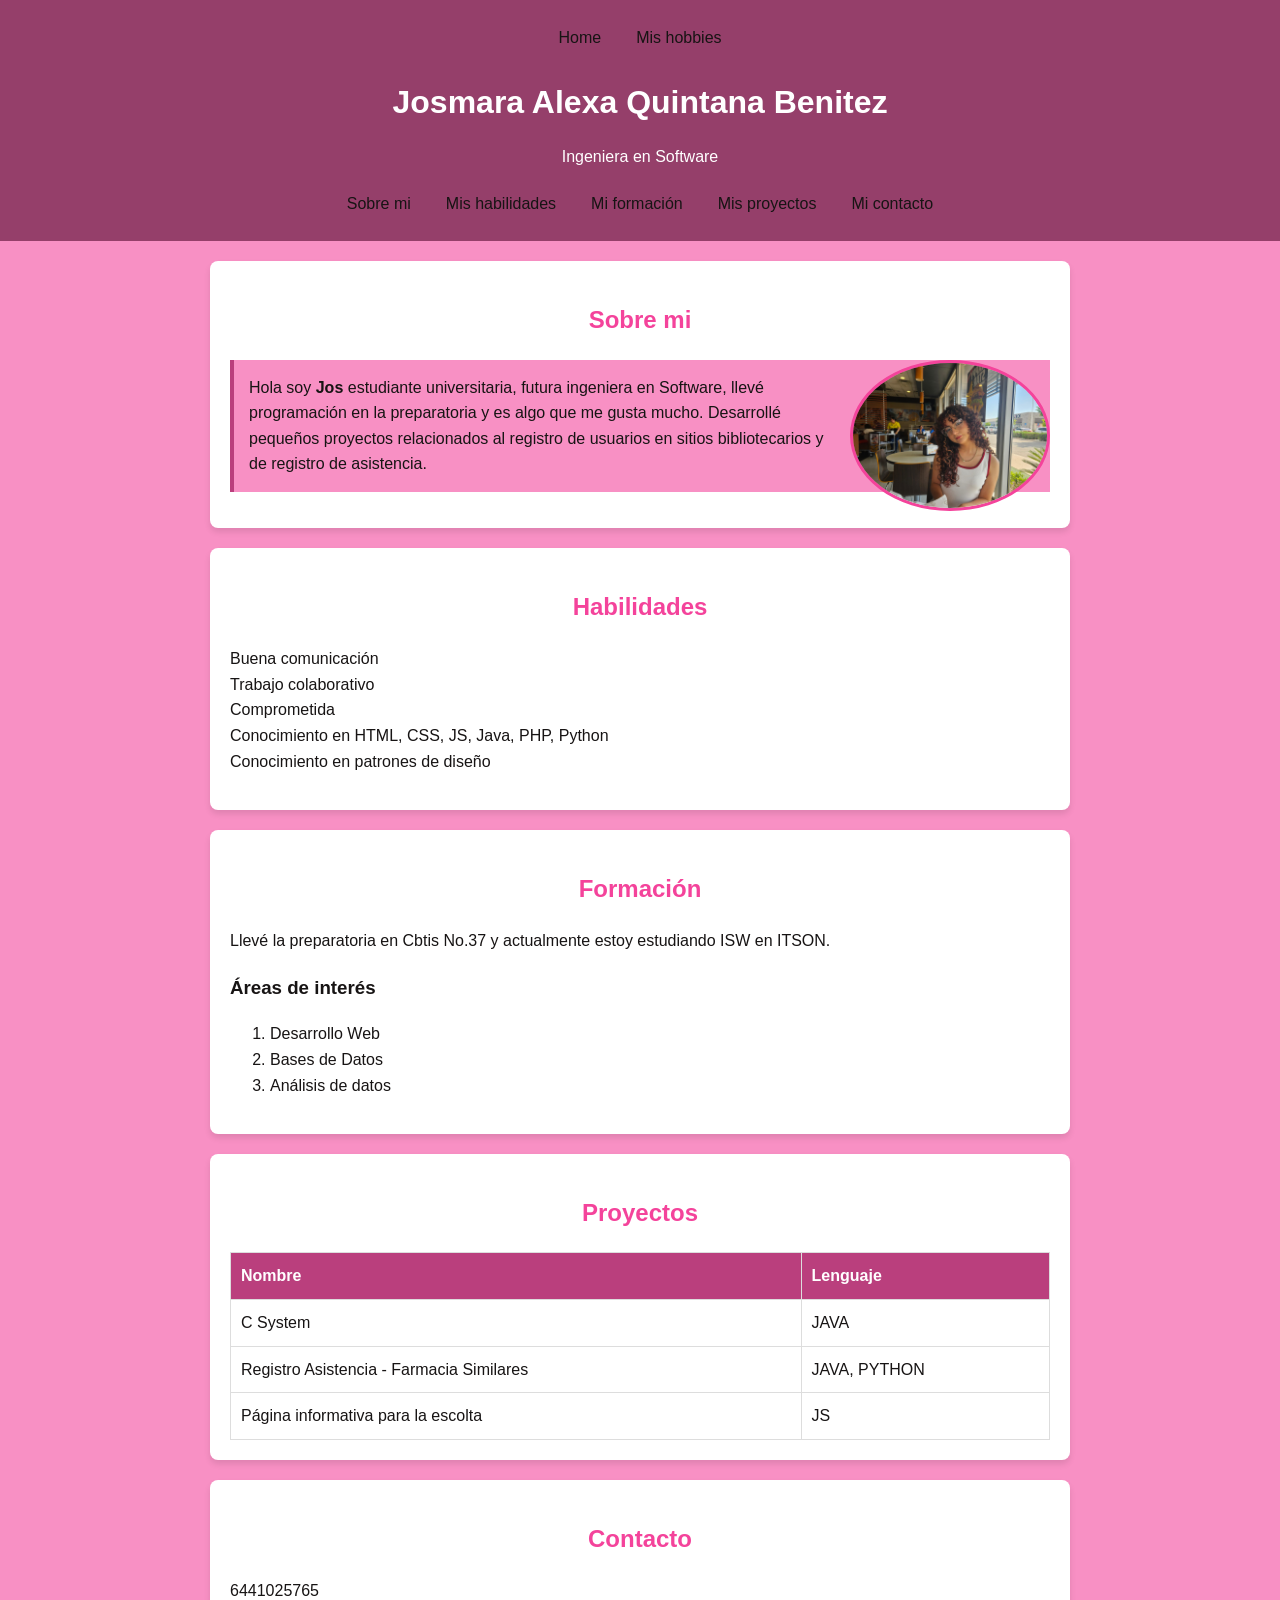
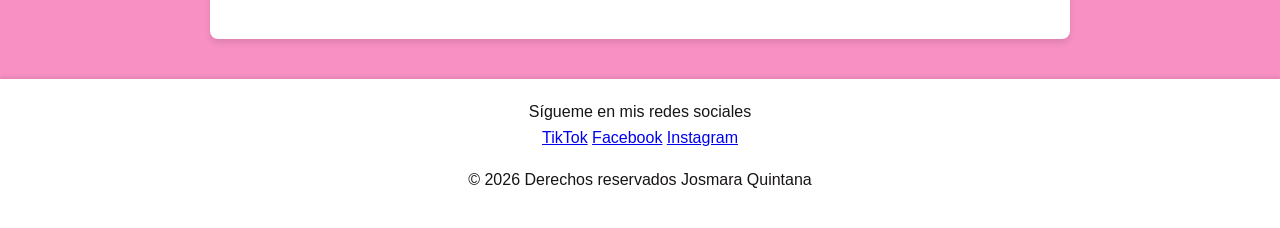
<file: src/main/resources/static/index.html>
<!DOCTYPE html>
<html lang="es">
<head>
    <meta charset="UTF-8">
    <meta name="viewport" content="width=device-width, initial-scale=1.0">
    <meta name="description" content="Portafolio personal de una Ingeniera en Software">
    <meta name="keywords" content="portafolio, ingeniera, software, desarrolador web">
    <meta name="author" content="Josmara Alexa Quintana Benitez">
    <meta name="robots" content="index, follow">
    <link rel="icon" type="image/ico" href="icono.ico">
    <link rel="stylesheet" href="./CSS/styles.css">
    <title>Mi Portafolio</title>
</head>
<body>
<header>
    <nav id="negacion-general">
        <a href="index.html">Home</a>
        <a href="hobbies.html">Mis hobbies</a>
    </nav>
    <h1>Josmara Alexa Quintana Benitez</h1>
    <p class="parrafo-titulo">Ingeniera en Software</p>

    <nav id="navegacion-pagina">
        <a href="#sobre-mi">Sobre mi</a>
        <a href="#habilidades">Mis habilidades</a>
        <a href="#formacion">Mi formación</a>
        <a href="#proyectos">Mis proyectos</a>
        <a href="#contacto">Mi contacto</a>
    </nav>
</header>

<main>
    <article id="sobre-mi">
        <h2>Sobre mi</h2>
        <img class="foto-usuario" src="yop.jpg" alt="Foto de Josmara Quintana" width="200">
        <p class="destacado">
            Hola soy <strong>Jos</strong> estudiante universitaria, futura ingeniera en Software,
            llevé programación en la preparatoria y es algo que me gusta mucho. Desarrollé pequeños proyectos
            relacionados al registro de usuarios en sitios bibliotecarios y de registro de asistencia.
        </p>
    </article>

    <section id="habilidades">
        <h2>Habilidades</h2>
        <p id="habi">
            Buena comunicación<br>
            Trabajo colaborativo<br>
            Comprometida<br>
            Conocimiento en HTML, CSS, JS, Java, PHP, Python<br>
            Conocimiento en patrones de diseño<br>
        </p>
    </section>

    <section id="formacion">
        <h2>Formación</h2>
        <p id="for">Llevé la preparatoria en Cbtis No.37 y actualmente estoy estudiando ISW en ITSON.</p>
        <h3>Áreas de interés</h3>
        <ol>
            <li>Desarrollo Web</li>
            <li>Bases de Datos</li>
            <li>Análisis de datos</li>
        </ol>
    </section>

    <section id="proyectos">
        <h2>Proyectos</h2>
        <table class="tabla-bonita">
            <tr>
                <th>Nombre</th>
                <th>Lenguaje</th>
            </tr>
            <tr>
                <td>C System</td>
                <td>JAVA</td>
            </tr>
            <tr>
                <td>Registro Asistencia - Farmacia Similares</td>
                <td>JAVA, PYTHON</td>
            </tr>
            <tr>
                <td>Página informativa para la escolta</td>
                <td>JS</td>
            </tr>
        </table>
    </section>

    <section id="contacto">
        <h2>Contacto</h2>
        <p>6441025765</p>
    </section>
</main>

<footer id="pie-pagina">
    Sígueme en mis redes sociales
    <div>
        <a href="https://www.tiktok.com/@josk_delulu?_r=1&_t=ZS-99O9EH9o2fo" target="_blank">TikTok</a>
        <a href="https://www.facebook.com/share/19WdKUaUNr/" target="_blank">Facebook</a>
        <a href="https://www.instagram.com/alex_jossy_qb?igsi=MXM1azV4ems1NW1jNA==" target="_blank">Instagram</a>
    </div>
    <p>&copy; 2026 Derechos reservados Josmara Quintana</p>
</footer>
</body>
</html>
</file>
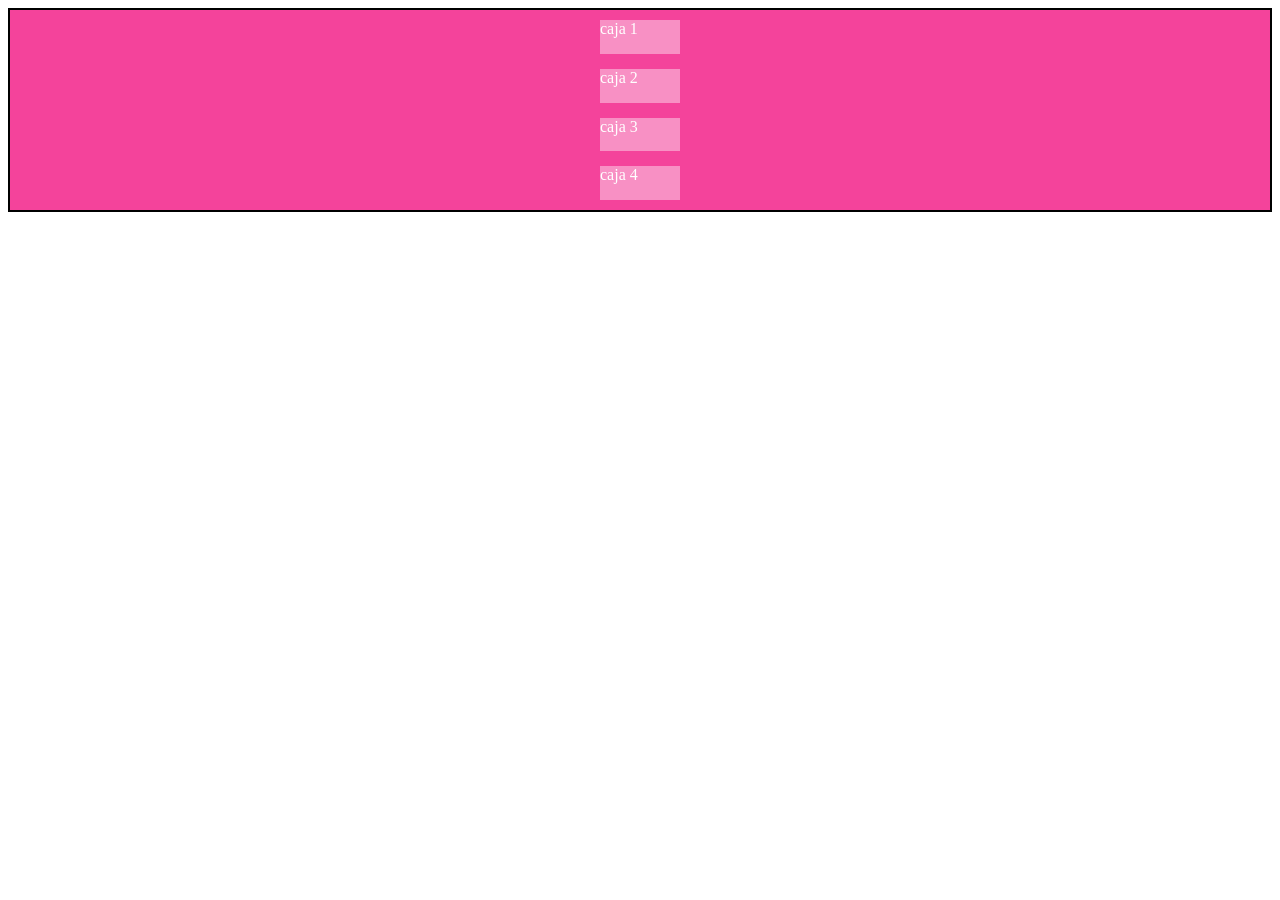
<file: src/main/resources/static/flexbox.html>
<!DOCTYPE html>
<html lang="en">
<head>
    <meta charset="UTF-8">
    <title>Demo flexbox</title>
    <style>
        .contenedor{
            border: 2px solid black;
            padding: 10px;
            background-color: #f4439b;
            display: flex;
            gap: 15px;
            height: 180px;
            justify-content: center;
            align-items: center;
            flex-direction: column;
        }
        .caja{
            width: 80px;
            height: 60px;
            background-color: #f890c4;
            color: white;
        }
    </style>
</head>
<body>
    <div class="contenedor">
            <div class="caja">caja 1</div>
            <div class="caja">caja 2</div>
            <div class="caja">caja 3</div>
            <div class="caja">caja 4</div>

    </div>

</body>
</html>
</file>
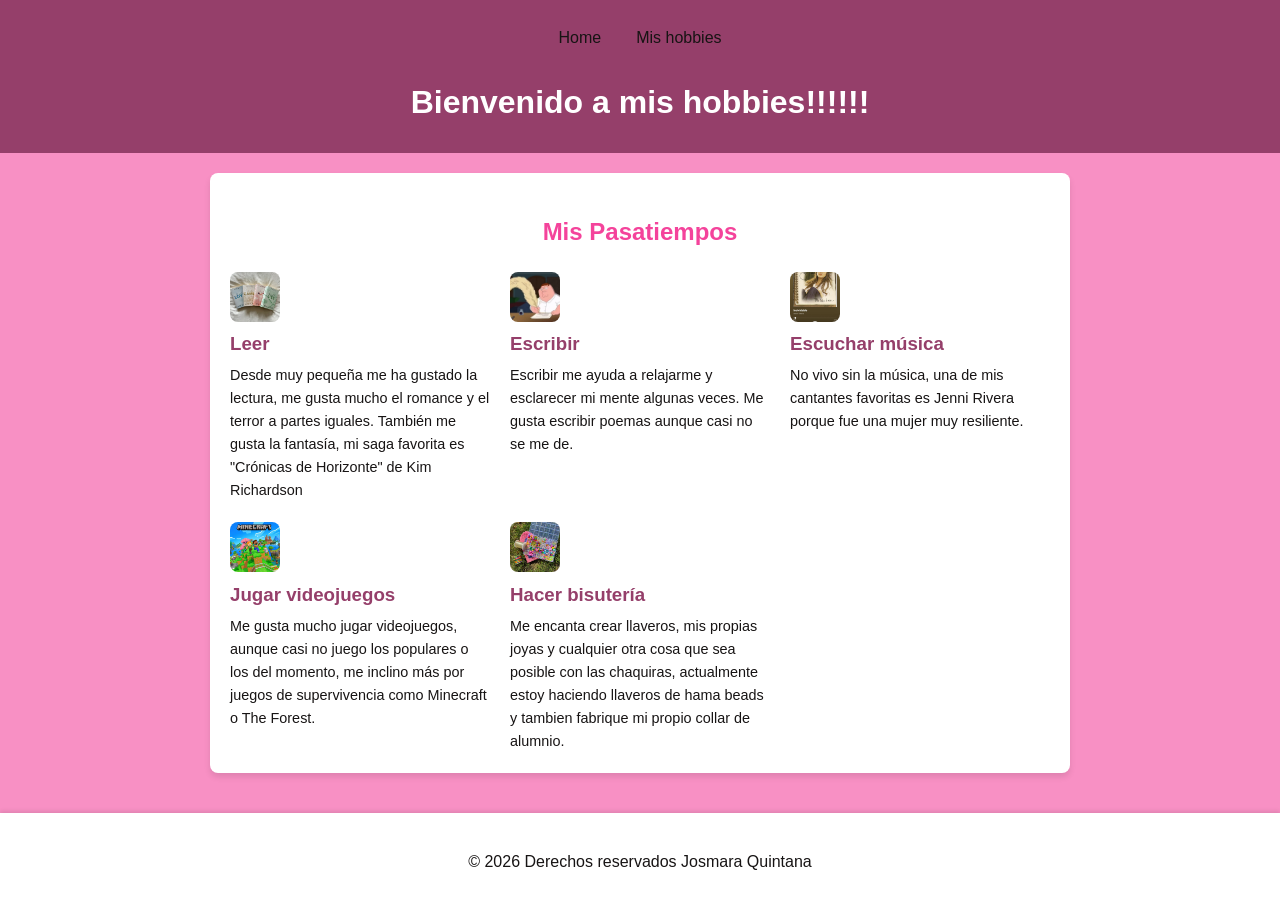
<file: src/main/resources/static/hobbies.html>
<!DOCTYPE html>
<html lang="es">
<head>
    <meta charset="UTF-8">
    <meta name="viewport" content="width=device-width, initial-scale=1.0">
    <link rel="stylesheet" href="./CSS/styles.css">
    <title>Hobbies de Jos</title>
</head>
<body>

<header>
    <nav id="negacion-general">
        <a href="index.html">Home</a>
        <a href="hobbies.html">Mis hobbies</a>
    </nav>
    <h1>Bienvenido a mis hobbies!!!!!!</h1>
</header>

<main>
    <section class="contenedor-hobbies">
        <h2>Mis Pasatiempos</h2>

        <div class="grid-hobbies">

            <div class="target-hobby">
                <img src="twisted.jpg" alt="Saga Twisted" class="icono-hobby">
                <div class="contenido-hobby">
                    <h3>Leer</h3>
                    <p>Desde muy pequeña me ha gustado la lectura, me gusta mucho el romance y el terror a partes iguales.
                    También me gusta la fantasía, mi saga favorita es "Crónicas de Horizonte" de Kim Richardson</p>
                </div>
            </div>

            <div class="target-hobby">
                <img src="escribir.jpg" alt="meme de la pluma" class="icono-hobby">
                <div class="contenido-hobby">
                    <h3>Escribir</h3>
                    <p>Escribir me ayuda a relajarme y esclarecer mi mente algunas veces. Me
                    gusta escribir poemas aunque casi no se me de.</p>
                </div>
            </div>

            <div class="target-hobby">
                <img src="jenni.jpg" alt="Innolvidable, Jenni Rivera" class="icono-hobby">
                <div class="contenido-hobby">
                    <h3>Escuchar música</h3>
                    <p>No vivo sin la música, una de mis cantantes favoritas es
                    Jenni Rivera porque fue una mujer muy resiliente.</p>
                </div>
            </div>

            <div class="target-hobby">
                <img src="minecraft.jpg" alt="Minecraft" class="icono-hobby">
                <div class="contenido-hobby">
                    <h3>Jugar videojuegos</h3>
                    <p>Me gusta mucho jugar videojuegos, aunque casi no juego los populares
                    o los del momento, me inclino más por juegos de supervivencia como Minecraft o The Forest.</p>
                </div>
            </div>

            <div class="target-hobby">
                <img src="bisuteria.jpg" alt="Caja de bisutería" class="icono-hobby">
                <div class="contenido-hobby">
                    <h3>Hacer bisutería</h3>
                    <p>Me encanta crear llaveros, mis propias joyas y cualquier otra cosa que sea posible con
                    las chaquiras, actualmente estoy haciendo llaveros de hama beads y tambien fabrique mi propio collar
                    de alumnio.</p>
                </div>
            </div>

        </div>
    </section>
</main>

<footer id="pie-pagina">
    <p>&copy; 2026 Derechos reservados Josmara Quintana</p>
</footer>

</body>
</html>
</file>
<file: src/main/resources/static/CSS/styles.css>
:root {
    --primary-color: #f4439b;
    --secundary-color: #f890c4;
    --other-color: #953f6a;
    --card-bg: #ffffff;
    --border-radius: 8px;
    --spacing: 20px;
    --text-color: #171414;
    --box-shadow: 0 4px 6px rgba(0, 0, 0, 0.1);
    --hover-shadow: 0 10px 20px rgba(0, 0, 0, 0.2);/* Sombra para cuando pasa el ratón */
}

* {
        box-sizing: border-box;
        font-family: Arial, "Arial Black", sans-serif;
}

body {
    background-color: var(--secundary-color);
    color: var(--text-color);
    line-height: 1.6;
    margin: 0;
    padding: 0;
    display: grid;     /* Grid que recomendo el profe */
    grid-template-rows: auto 1fr auto;
    min-height: 100vh;

}


header {
    padding: 20px;
    background-color: var(--other-color);
    color: white;
    text-align: center;
}

h1, h2 {
    color: var(--primary-color);
    text-align: center;
}

header h1 {
    color: #ffffff;
    margin-bottom: 5px;
}

.parrafo-titulo {
    text-align: center;
    color: #ffffff;
}

nav {
    display: flex;
    justify-content: center;
    gap: 15px;
}

nav a {
    color: var(--text-color);
    text-decoration: none;
    padding: 5px 10px;
    border-radius: 4px;
    transition: background-color 0.3s ease;
}

nav a:hover {
    background-color: rgba(255, 255, 255, 0.4); /* Animación cuando se pasa el cursor */
}

main {
    padding: var(--spacing);
    max-width: 900px;
    margin: 0 auto;
    width: 100%;
}

section, article {
    background-color: var(--card-bg);
    padding: var(--spacing);
    margin-bottom: var(--spacing);
    border-radius: var(--border-radius);
    box-shadow: var(--box-shadow);
}

.foto-usuario {
    float: right;
    margin: 0 0 15px 15px;
    border-radius: 50%;
    border: solid 3px var(--primary-color);
}

.destacado {
    background-color: var(--secundary-color);
    padding: 15px;
    border-left: 4px solid #ba3f7d;
    font-weight: 500;
}

.tabla-bonita {
    width: 100%;
    border-collapse: collapse;
}

.tabla-bonita th, .tabla-bonita td {
    border: 1px solid #ddd;
    padding: 10px;
    text-align: left;
}

.tabla-bonita th {
    background-color: #ba3f7d;
    color: #FFFFFF;
}

.grid-hobbies {
    display: grid;
    grid-template-columns: repeat(auto-fit, minmax(250px, 1fr));
    /*
    Aquí se hace una cuadricula responsiva asi de manera automatica
    para que se ajuste cada una de las tarjetas de los hobbies que agregue
    con el minmax tenemos un minomo de medida y si hay mas espacio se reparte de manera equitativa
    */
    gap: var(--spacing);
    margin-top: var(--spacing);
}

.tarjeta-hobby {
    background-color: #fff;
    border: 2px solid var(--primary-color);
    border-radius: var(--border-radius);
    padding: 15px;
    box-shadow: var(--box-shadow);
    display: flex;
    align-items: center;
    gap: 15px;
    transition: transform 0.3s ease, box-shadow 0.3s ease;
}

.tarjeta-hobby:hover {
    transform: translateY(-5px);               /* Hace flotar las tarjetas cuando pasa el cursor */
    box-shadow: var(--hover-shadow);
}

.icono-hobby {
    width: 50px;
    height: 50px;
    object-fit: cover;
    border-radius: 8px;
}

.contenido-hobby h3 {
    margin: 0 0 5px 0;
    color: var(--other-color);
    text-align: left;
}

.contenido-hobby p {
    margin: 0;
    font-size: 0.9em;
}


#pie-pagina {
    background-color: var(--card-bg);
    padding: 20px;
    display: flex;
    flex-direction: column;
    align-items: center;
    justify-content: center;
    text-align: center;
    box-shadow: 0 -2px 4px rgba(0,0,0,0.1);
}
</file>
